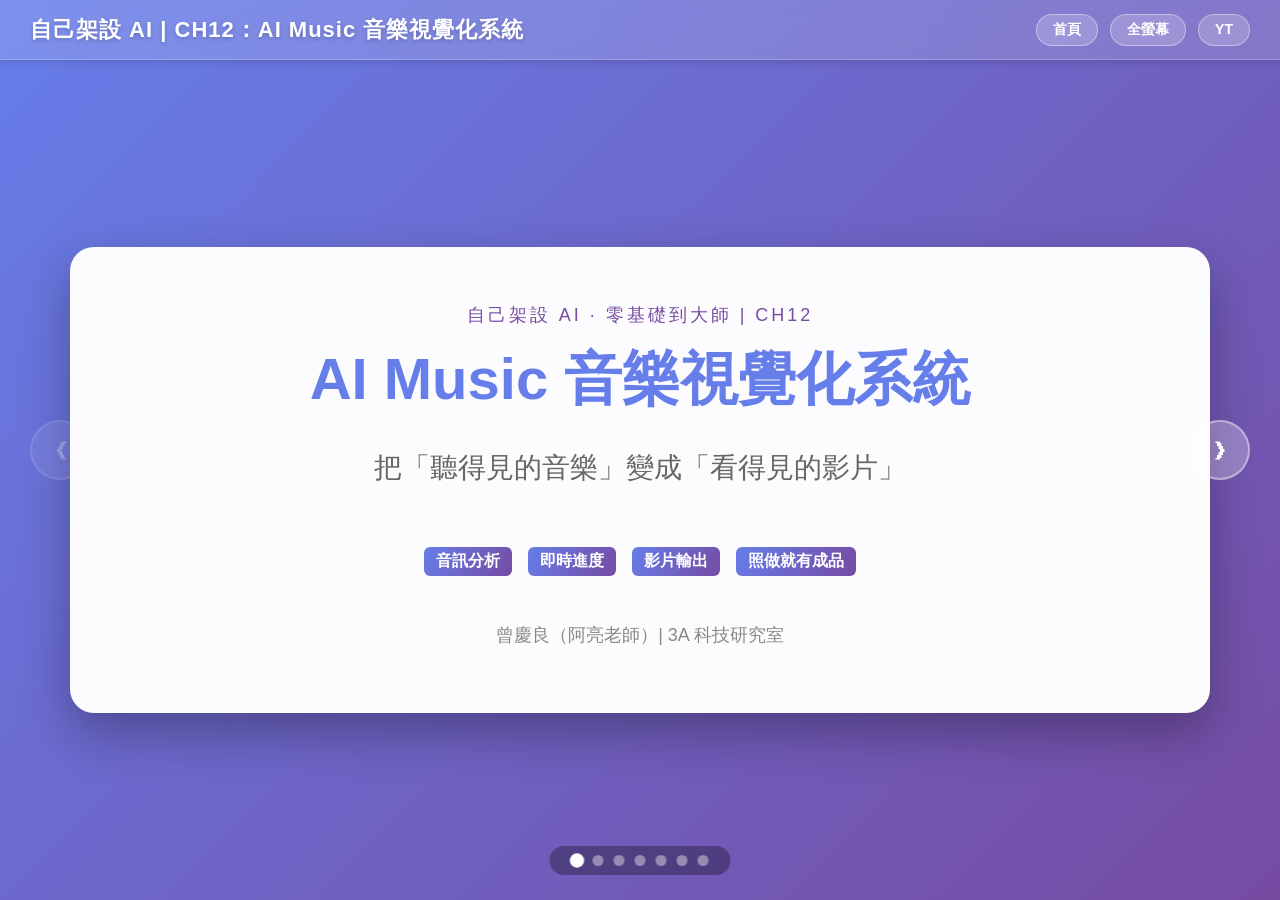
<file: 簡報/index.html>
<!DOCTYPE html>
<html lang="zh-TW">
<head>
<meta charset="UTF-8">
<meta name="viewport" content="width=device-width, initial-scale=1.0">
<title>CH12 · AI Music 音樂視覺化系統</title>
<style>
  * { margin:0; padding:0; box-sizing:border-box; }
  body { font-family:'Microsoft JhengHei','Segoe UI',Arial,sans-serif; background:linear-gradient(135deg,#667eea 0%,#764ba2 100%); min-height:100vh; overflow:hidden; color:#333; }
  .nav-bar { position:fixed; top:0; left:0; right:0; height:60px; background:rgba(255,255,255,.15); backdrop-filter:blur(12px); border-bottom:1px solid rgba(255,255,255,.2); display:flex; justify-content:space-between; align-items:center; padding:0 30px; z-index:10000; box-shadow:0 4px 6px rgba(0,0,0,.1); }
  .nav-title { font-size:22px; font-weight:700; color:#fff; letter-spacing:1px; text-shadow:0 2px 4px rgba(0,0,0,.2); }
  .nav-buttons { display:flex; gap:12px; }
  .nav-btn { background:rgba(255,255,255,.2); border:1px solid rgba(255,255,255,.4); color:#fff; padding:6px 16px; border-radius:20px; cursor:pointer; font-size:14px; font-weight:600; text-decoration:none!important; transition:all .3s; }
  .nav-btn:hover { background:rgba(255,255,255,.4); transform:translateY(-2px); }
  .nav-arrow { position:fixed; top:50%; transform:translateY(-50%); background:rgba(255,255,255,.25); color:#fff; width:60px; height:60px; border-radius:50%; border:2px solid rgba(255,255,255,.4); font-size:24px; cursor:pointer; z-index:9000; transition:all .3s; display:flex; align-items:center; justify-content:center; }
  .nav-arrow:hover { background:rgba(255,255,255,.5); transform:translateY(-50%) scale(1.1); }
  .prev-arrow { left:30px; } .next-arrow { right:30px; }
  .nav-arrow:disabled { opacity:.3; cursor:not-allowed; }
  .slide-container { width:100%; height:100vh; padding-top:60px; position:relative; z-index:1; }
  .slide { position:absolute; top:60px; left:0; width:100%; height:calc(100vh - 60px); display:none; align-items:center; justify-content:center; padding:40px; opacity:0; transition:opacity .4s; z-index:10; }
  .slide.active { display:flex; opacity:1; z-index:20; }
  .content-card { background:rgba(255,255,255,.98); border-radius:24px; box-shadow:0 20px 50px rgba(0,0,0,.3); padding:52px 56px; max-width:1400px; width:95%; max-height:88vh; overflow-y:auto; }
  h1 { color:#667eea; font-size:52px; margin-bottom:24px; text-align:center; }
  h2 { color:#764ba2; font-size:34px; margin-bottom:22px; border-bottom:3px solid #667eea; padding-bottom:12px; }
  h2 .step-badge { background:linear-gradient(135deg,#667eea,#764ba2); color:#fff; font-size:20px; padding:4px 16px; border-radius:20px; margin-right:12px; vertical-align:middle; }
  h3 { color:#667eea; font-size:22px; margin:4px 0 8px; }
  p,li { font-size:21px; line-height:1.8; color:#444; margin-bottom:10px; }
  ul,ol { margin-left:28px; }
  .subtitle { font-size:28px; color:#666; text-align:center; margin-bottom:20px; }
  .highlight { background:linear-gradient(120deg,#667eea,#764ba2); padding:4px 12px; border-radius:6px; font-weight:bold; color:#fff; display:inline-block; margin:3px; }
  .tag-container { display:flex; justify-content:center; flex-wrap:wrap; gap:10px; margin-top:30px; }
  .grid { display:grid; grid-template-columns:repeat(auto-fit,minmax(280px,1fr)); gap:18px; margin-top:20px; }
  .card { background:linear-gradient(145deg,#f8f9ff,#fff); padding:24px; border-radius:16px; border:2px solid #e8eaff; transition:all .3s; }
  .card:hover { transform:translateY(-6px); border-color:#667eea; box-shadow:0 10px 26px rgba(102,126,234,.2); }
  .ico { font-size:42px; display:block; margin-bottom:8px; }
  .box { padding:20px 24px; border-radius:12px; margin:16px 0; border-left:6px solid; font-size:20px; }
  .info { background:#e8f4fd; border-color:#667eea; color:#1a365d; }
  .success { background:#e6ffed; border-color:#48bb78; color:#22543d; }
  .warning { background:#fef3cd; border-color:#f6ad55; color:#744210; }
  .flow { display:flex; align-items:center; justify-content:center; gap:12px; flex-wrap:wrap; margin:20px 0; }
  .flow .node { background:linear-gradient(135deg,#667eea,#764ba2); color:#fff; padding:14px 20px; border-radius:14px; font-size:18px; font-weight:700; text-align:center; }
  .flow .arr { font-size:26px; color:#764ba2; }
  .term { background:#1e1e2e; color:#cdd6f4; border-radius:12px; padding:18px 22px; font-family:'Consolas','Courier New',monospace; font-size:19px; line-height:1.75; margin:14px 0; }
  .term .cm { color:#a6e3a1; } .term .out { color:#9399b2; } .term .cmt { color:#7f849c; }
  code { background:#eef0ff; color:#5a4bd0; padding:2px 8px; border-radius:5px; font-family:'Consolas',monospace; font-size:18px; }
  .indicators { position:fixed; bottom:25px; left:50%; transform:translateX(-50%); display:flex; gap:10px; z-index:4000; padding:9px 22px; background:rgba(0,0,0,.3); border-radius:30px; backdrop-filter:blur(5px); }
  .dot { width:11px; height:11px; background:rgba(255,255,255,.4); border-radius:50%; cursor:pointer; transition:all .3s; }
  .dot.active { background:#fff; transform:scale(1.3); }
</style>
</head>
<body>
<div class="nav-bar">
  <div class="nav-title">自己架設 AI | CH12：AI Music 音樂視覺化系統</div>
  <div class="nav-buttons">
    <button class="nav-btn" onclick="goToSlide(0)">首頁</button>
    <button class="nav-btn" onclick="toggleFullscreen()">全螢幕</button>
    <a href="https://www.youtube.com/@Liang-yt02" target="_blank" class="nav-btn">YT</a>
  </div>
</div>
<div class="slide-container">

  <div class="slide active"><div class="content-card" style="text-align:center;display:flex;flex-direction:column;justify-content:center;align-items:center;">
    <p style="color:#764ba2;letter-spacing:3px;font-size:18px;margin-bottom:10px;">自己架設 AI · 零基礎到大師 | CH12</p>
    <h1 style="font-size:58px;">AI Music 音樂視覺化系統</h1>
    <p class="subtitle">把「聽得見的音樂」變成「看得見的影片」</p>
    <div class="tag-container"><span class="highlight">音訊分析</span><span class="highlight">即時進度</span><span class="highlight">影片輸出</span><span class="highlight">照做就有成品</span></div>
    <p style="margin-top:40px;color:#888;font-size:18px;">曾慶良（阿亮老師）| 3A 科技研究室</p>
  </div></div>

  <div class="slide"><div class="content-card">
    <h2>這一章你會做出什麼</h2>
    <div class="grid">
      <div class="card"><span class="ico">🎼</span><h3>音樂 → 數據</h3><p>STFT 頻譜、梅爾頻譜、色度、節拍，把聲音數位化。</p></div>
      <div class="card"><span class="ico">🎨</span><h3>三種視覺化</h3><p>頻譜能量條、圓形頻譜、鋼琴瀑布流 × 四色彩方案。</p></div>
      <div class="card"><span class="ico">⚡</span><h3>即時進度</h3><p>Flask + Socket.IO，WebSocket 即時回報生成進度。</p></div>
      <div class="card"><span class="ico">🎬</span><h3>輸出 MP4 影片</h3><p>上傳音樂 → 自動產出可下載的視覺化影片。</p></div>
    </div>
    <div class="flow" style="margin-top:22px">
      <div class="node">🎵 librosa</div><div class="arr">→</div>
      <div class="node">🖼️ Pillow</div><div class="arr">→</div>
      <div class="node">🎬 moviepy</div><div class="arr">→</div>
      <div class="node">📦 FFmpeg</div>
    </div>
  </div></div>

  <div class="slide"><div class="content-card">
    <h2><span class="step-badge">STEP 1</span>下載專案 &amp; 建立虛擬環境</h2>
    <div class="term"><span class="cmt"># 下載專案</span>
<span class="cm">git clone https://github.com/ChatGPT3a01/AI-Music-Visualizer.git</span>
<span class="cm">cd AI-Music-Visualizer</span>
<span class="cmt"># 建立並啟用虛擬環境（Windows）</span>
<span class="cm">python -m venv venv</span>
<span class="cm">venv\Scripts\activate</span>
<span class="cmt"># Mac / Linux 改用：</span>
<span class="cm">python3 -m venv venv && source venv/bin/activate</span></div>
    <div class="box info">💡 虛擬環境 = 幫這個專案開一個「獨立的套件房間」，不會跟其他專案打架。啟用後提示字前面會出現 <code>(venv)</code>。</div>
  </div></div>

  <div class="slide"><div class="content-card">
    <h2><span class="step-badge">STEP 2</span>安裝套件 &amp; FFmpeg</h2>
    <div class="term"><span class="cmt"># 安裝 Python 套件（Flask、Socket.IO、librosa…）</span>
<span class="cm">pip install -r requirements.txt</span></div>
    <p><b>再裝 FFmpeg</b>（負責把畫面壓成影片）：</p>
    <ul>
      <li><b>Mac</b>：<code>brew install ffmpeg</code></li>
      <li><b>Linux</b>：<code>sudo apt install ffmpeg</code></li>
      <li><b>Windows</b>：到 <code>ffmpeg.org/download</code> 下載 → 解壓到 <code>C:\ffmpeg</code> → 把 <code>C:\ffmpeg\bin</code> 加進系統 PATH。</li>
    </ul>
    <div class="box warning">⚠️ 沒裝 FFmpeg，分析可以跑但「輸出影片」會失敗。裝完重開終端機讓 PATH 生效。</div>
  </div></div>

  <div class="slide"><div class="content-card">
    <h2><span class="step-badge">STEP 3</span>啟動平台</h2>
    <div class="term"><span class="cm">python app.py</span>
<span class="out"> * Running on http://localhost:5000  ← 啟動成功</span></div>
    <p>打開瀏覽器前往 <code>http://localhost:5000</code>，會看到 Eye Music 的上傳介面。</p>
    <div class="box success">✅ 沒有 AI API Key 也能用！核心的「上傳→分析→生成影片」照跑，只是少了 AI 推薦參數。要 AI 推薦再把金鑰填進 <code>.env</code>。</div>
  </div></div>

  <div class="slide"><div class="content-card">
    <h2><span class="step-badge">STEP 4</span>生成你的第一支視覺化影片</h2>
    <ol>
      <li><b>拖放上傳</b>一首音樂檔（mp3／wav）。</li>
      <li>選<b>視覺化類型</b>（先試「頻譜能量條」）與<b>色彩方案</b>（先試「彩虹色」）。</li>
      <li>調解析度／幀率（新手用預設即可）。</li>
      <li>按「生成」，看<b>即時進度條</b>（Socket.IO 回報）。</li>
      <li>完成後<b>預覽 / 下載 MP4</b>。</li>
    </ol>
    <div class="box success">🎉 你已經做出一台「音樂轉影片」的機器了！</div>
  </div></div>

  <div class="slide"><div class="content-card" style="text-align:center;">
    <h2 style="border:none;">CH12 重點回顧</h2>
    <div class="grid" style="text-align:left;">
      <div class="card"><h3>成品</h3><p>上傳音樂 → 自動產出視覺化 MP4。</p></div>
      <div class="card"><h3>原理</h3><p>STFT／梅爾頻譜／色度／節拍，聲音數據化。</p></div>
      <div class="card"><h3>實作四步</h3><p>下載+venv→裝套件+FFmpeg→啟動→上傳生成。</p></div>
      <div class="card"><h3>工具鏈</h3><p>librosa→Pillow→moviepy→FFmpeg。</p></div>
    </div>
    <p style="margin-top:30px;font-size:26px;color:#667eea;font-weight:bold;">下一章：CH13 · AI 建置到班打卡系統</p>
  </div></div>

</div>
<button class="nav-arrow prev-arrow" id="prevBtn" onclick="changeSlide(-1)">❮</button>
<button class="nav-arrow next-arrow" id="nextBtn" onclick="changeSlide(1)">❯</button>
<div class="indicators" id="indicatorContainer"></div>
<script>
  let currentSlide=0; const slides=document.querySelectorAll('.slide'); const total=slides.length;
  function init(){ const c=document.getElementById('indicatorContainer'); slides.forEach((_,i)=>{const d=document.createElement('div');d.className='dot';d.onclick=()=>goToSlide(i);c.appendChild(d);}); show(0); document.addEventListener('keydown',e=>{if(e.key==='ArrowLeft')changeSlide(-1);if(e.key==='ArrowRight')changeSlide(1);}); }
  function show(i){ if(i<0)i=0; if(i>=total)i=total-1; slides.forEach(s=>s.classList.remove('active')); slides[i].classList.add('active'); currentSlide=i; document.querySelectorAll('.dot').forEach((d,x)=>d.classList.toggle('active',x===i)); document.getElementById('prevBtn').disabled=i===0; document.getElementById('nextBtn').disabled=i===total-1; }
  function changeSlide(d){ show(currentSlide+d); } function goToSlide(i){ show(i); }
  function toggleFullscreen(){ if(!document.fullscreenElement)document.documentElement.requestFullscreen(); else if(document.exitFullscreen)document.exitFullscreen(); }
  init();
</script>
</body>
</html>
</file>
